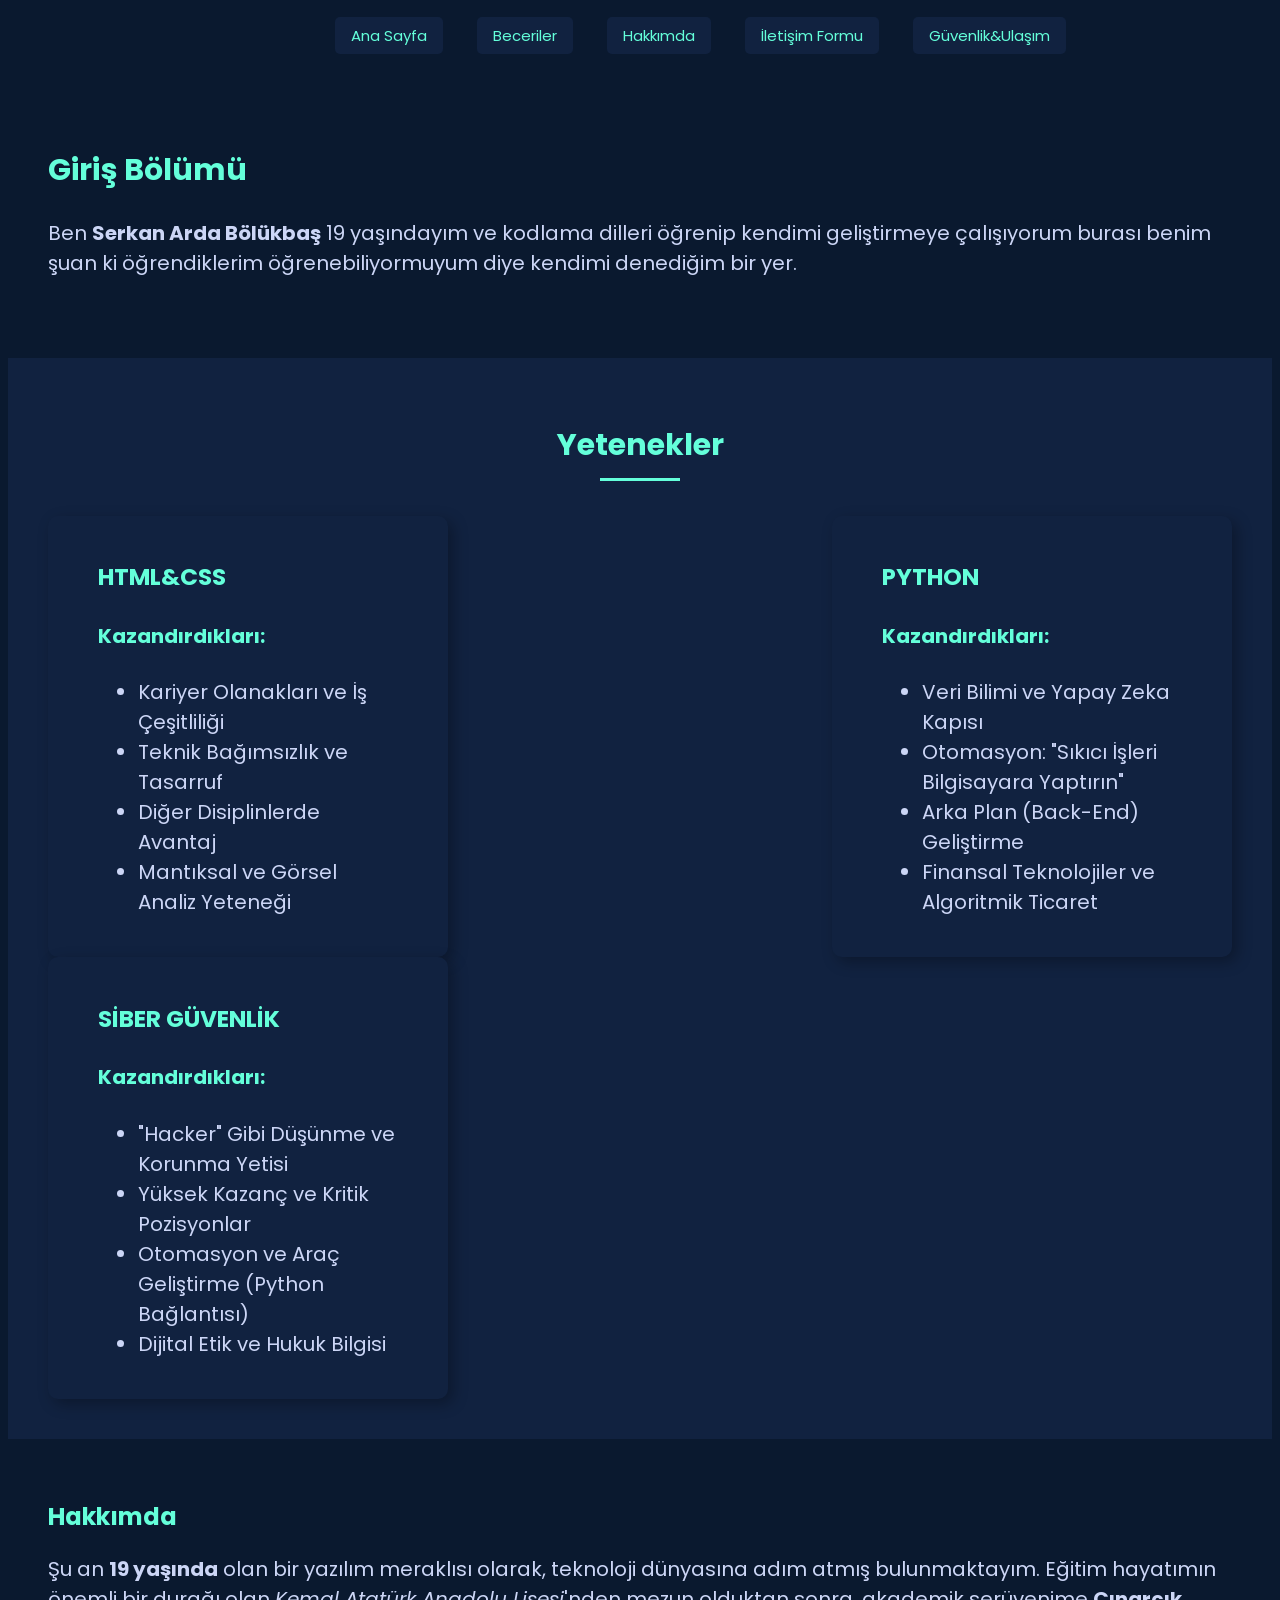
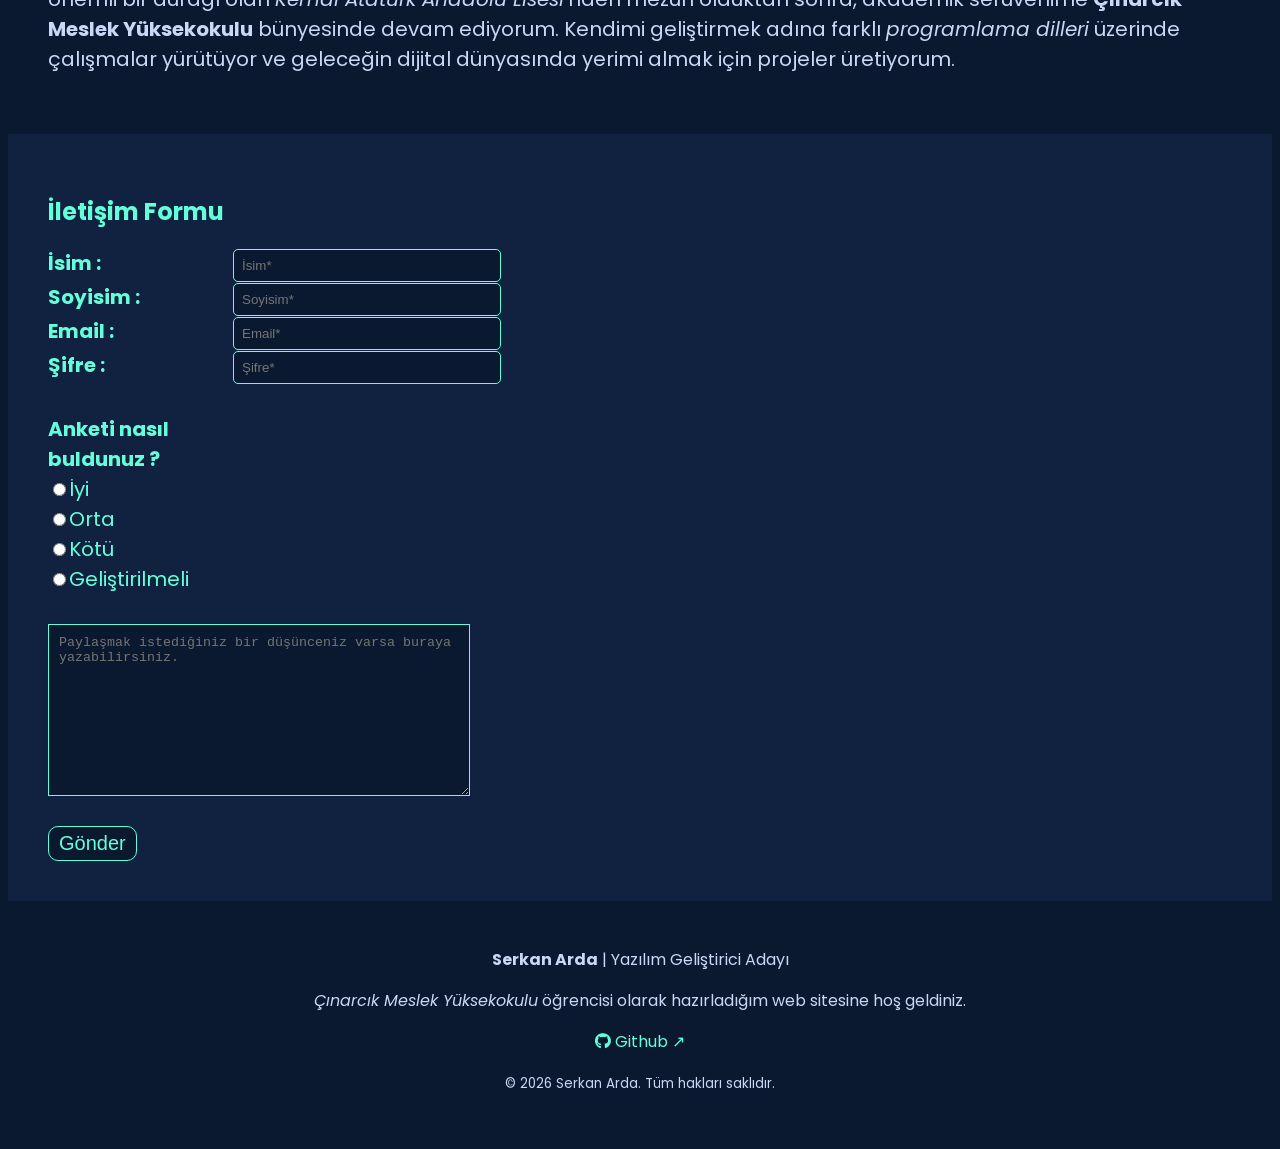
<file: index.html>
<!DOCTYPE html>
<html>
    <head>
        <meta name="viewport" content="width=device-width, initial-scale=1.0">
        <title>Kişisel_Portfolyo</title>
        <link rel="stylesheet" href="Kişisel_port.css">
        <link href="https://fonts.googleapis.com/css2?family=Poppins:wght@400;600;700&display=swap" rel="stylesheet">
        <link rel="stylesheet" href="https://cdnjs.cloudflare.com/ajax/libs/font-awesome/6.5.0/css/all.min.css">
    </head>
    <body>
        <div id="navbar">
            <a href="#giris_bolumu">Ana Sayfa</a>
            <a href="#yetenekler">Beceriler</a>
            <a href="#hakkimda">Hakkımda</a>
            <a href="#iletisim_formu">İletişim Formu</a>
            <a href="#footer">Güvenlik&Ulaşım</a>
        </div>
        <div id="giris_bolumu">
            <h2>Giriş Bölümü</h2>
            <p>Ben <b>Serkan Arda Bölükbaş</b> 19 yaşındayım ve kodlama dilleri öğrenip kendimi geliştirmeye çalışıyorum burası benim şuan ki öğrendiklerim öğrenebiliyormuyum diye kendimi denediğim bir yer.</p>
        </div>
        
        <div id="yetenekler"><br>
            <h2>Yetenekler</h2><br>
            <div class="yetenek_kartlari">
                <h3>HTML&CSS</h3>
                <h4>Kazandırdıkları:</h4>
                <ul>
                    <li>Kariyer Olanakları ve İş Çeşitliliği</li>
                    <li>Teknik Bağımsızlık ve Tasarruf</li>
                    <li>Diğer Disiplinlerde Avantaj</li>
                    <li>Mantıksal ve Görsel Analiz Yeteneği</li>
                </ul>
            </div>
            <div class="yetenek_kartlari">
                <h3>PYTHON</h3>
                <h4>Kazandırdıkları:</h4>
                <ul>
                    <li>Veri Bilimi ve Yapay Zeka Kapısı</li>
                    <li>Otomasyon: "Sıkıcı İşleri Bilgisayara Yaptırın"</li>
                    <li>Arka Plan (Back-End) Geliştirme</li>
                    <li>Finansal Teknolojiler ve Algoritmik Ticaret</li>
                </ul>
            </div>
            <div class="yetenek_kartlari">
                <h3>SİBER GÜVENLİK</h3>
                <h4>Kazandırdıkları:</h4>
                <ul>
                    <li>"Hacker" Gibi Düşünme ve Korunma Yetisi</li>
                    <li>Yüksek Kazanç ve Kritik Pozisyonlar</li>
                    <li>Otomasyon ve Araç Geliştirme (Python Bağlantısı)</li>
                    <li>Dijital Etik ve Hukuk Bilgisi</li>
                </ul>
            </div>
        </div>
        <div id="hakkimda">
            <h2>Hakkımda</h2>
            <p>
            Şu an <strong>19 yaşında</strong> olan bir yazılım meraklısı olarak, teknoloji dünyasına adım atmış bulunmaktayım. 
            Eğitim hayatımın önemli bir durağı olan <em>Kemal Atatürk Anadolu Lisesi</em>'nden mezun olduktan sonra, 
            akademik serüvenime <strong>Çınarcık Meslek Yüksekokulu</strong> bünyesinde devam ediyorum. 
            Kendimi geliştirmek adına farklı <em>programlama dilleri</em> üzerinde çalışmalar yürütüyor ve 
            geleceğin dijital dünyasında yerimi almak için projeler üretiyorum.
            </p>
        </div>
        <div id="iletisim_formu">
            <h2>İletişim Formu</h2>
            <form>
                <div id="inputlar">
                    <label>İsim :</label>
                    <input type="text" id="isim" placeholder="İsim*"><br>
                    <label>Soyisim :</label>
                    <input type="text" id="soyisim" placeholder="Soyisim*"><br>
                    <label>Email :</label>
                    <input type="email" id="email" placeholder="Email*"><br>
                    <label>Şifre :</label>
                    <input type="password" id="sifre" placeholder="Şifre*"><br>
                </div>
                
                <label>Anketi nasıl buldunuz ?</label><br>
                <input type="radio" name="anket">İyi<br>
                <input type="radio" name="anket">Orta<br>
                <input type="radio" name="anket">Kötü<br>
                <input type="radio" name="anket">Geliştirilmeli<br>
                
                <div id="metin_kutusu">
                    <textarea placeholder="Paylaşmak istediğiniz bir düşünceniz varsa buraya yazabilirsiniz."></textarea>
                </div>
                
                <button>Gönder</button>
            </form>
        </div>
        <div id="footer">
            <footer>
                <p><strong>Serkan Arda</strong> | Yazılım Geliştirici Adayı</p>
                <p><em>Çınarcık Meslek Yüksekokulu</em> öğrencisi olarak hazırladığım web sitesine hoş geldiniz.</p>
                <a href="https://github.com/SrknArda1"><i class="fa-brands fa-github"></i> Github ↗</a>
                <p><small>&copy; 2026 Serkan Arda. Tüm hakları saklıdır.</small></p>
            </footer>
        </div>
    </body>
</html>
</file>
<file: Kişisel_port.css>
:root {
    --main-color: #64ffda;
    --bg-color:  #0a192f;
    --card-color: #112240;
    --text-color: #ccd6f6;
}
#navbar {
    background-color: var(--bg-color);
    padding: 15px 60px;
    text-align: center;
    position: sticky;
    top: 0;
    left: 0;
    right: 0;
    width: 100%;
    z-index: 999;
}
#navbar a {
    color: var(--main-color);
    margin: 0px 15px;
    text-decoration: none;
    font-size: 15px;
    padding: 8px 16px;
    border-radius: 5px;
    background-color: var(--card-color);
    transition: all 0.3s ease;
}
#navbar a:hover {
    color: var(--bg-color);
    text-decoration: underline;
    background-color: var(--main-color);
}
body {
    background-color: var(--bg-color);
    font-family: 'Poppins', sans-serif;
}
#giris_bolumu h2 {
    color: var(--main-color);
}
#giris_bolumu {
    color: var(--text-color);
    font-size: 20px;
    padding: 60px 40px;
    background-color: var(--bg-color);
    
}
.yetenek_baslık {
    color: var(--main-color);
}
#yetenekler {
    color: var(--main-color);
    display: flex;
    justify-content: space-between;
    flex-wrap: wrap;
    font-size: 20px;
    padding: 40px 40px;
    background-color: var(--card-color);
}
#yetenekler h2 {
    color: var(--main-color);
    width: 100%;
    text-align: center;
}
#yetenekler h3{
    color: var(--main-color);
}
#yetenekler h4 {
    color: var(--main-color);
}
#yetenekler li {
    color: var(--text-color);
    text-decoration: none;
}
#hakkimda h2{
    color: var(--main-color);
}
#hakkimda p {
    color: var(--text-color);
    font-size: 20px;
}
#hakkimda {
    padding: 40px 40px;
    background-color: var(--bg-color);
}
#iletisim_formu h2 {
    color: var(--main-color);
}
#iletisim_formu label {
    color: var(--main-color);
    display: inline-block;
    width: 180px;
    font-weight: bold;
    font-size: 20px;
    
}
#iletisim_formu {
    padding: 40px 40px;
    background-color: var(--card-color);
}
form {
    color: var(--main-color);
    text-decoration: none;
    font-size: 20px;
}
#inputlar {
    margin-bottom: 30px;
}
button {
    border-radius: 10px;
    color: var(--main-color);
    background-color: var(--bg-color);
    padding: 5px 10px;
    font-size: 20px;
    margin-top: 30px;
    border: 1px solid var(--main-color);;
    cursor: pointer;
    transition: all 0.3s ease
}
button:hover {
    color: var(--text-color);
    text-decoration: underline;
}
footer p{
    color: var(--text-color);
}
footer a{
    color: var(--main-color);
    text-decoration: none;
}
footer a:hover{
    text-decoration: underline;
}
.yetenek_kartlari {
    background-color: var(--card-color);
    padding: 20px 50px;
    border-radius: 10px;
    box-shadow: 5px 5px 15px rgba(0, 0, 0, 0.3);
    width: 300px;
    transition: all 0.3s ease;
}
.yetenek_kartlari:hover {
    transform: translateY(-5px);
    transition: 0.3s;
}
#footer {
    padding: 30px 40px;
    background-color: var(--bg-color);
    text-align: center;
    display: flex;
    flex-direction: column;
    align-items: center;
    gap: 15px;
}
.sosyal-linkler {
    display: flex;
    gap: 25px;
}

.sosyal-linkler a {
    color: var(--main-color);
    text-decoration: none;
    font-size: 18px;
}

.sosyal-linkler a:hover {
    color: var(--text-color);
}
textarea {
    padding: 40px 140px;
    background-color: var(--bg-color);
    margin-top: 30px;
    text-align: left;
    vertical-align: top;
    width: 400px;
    height: 150px;
    padding: 10px;
    resize: vertical;
    color: var(--text-color);
    border: 1px solid var(--main-color);
}
input[type="text"],
input[type="email"],
input[type="password"] {
    background-color: var(--bg-color);
    border: 1px solid var(--main-color);
    border-radius: 5px;
    color: var(--text-color);
    padding: 8px;
    width: 250px;
}
@media (max-width: 768px) {
    #navbar {
        padding: 10px;
    }
    #navbar a {
        font-size: 12px;
        margin: 0 5px;
        padding: 5px 8px;
    }
    #yetenekler {
        flex-direction: column;
        align-items: center;
    }
    .yetenek_kartlari {
        width: 90%;
    }
    #giris_bolumu, #hakkimda, #iletisim_formu, #yetenekler {
        padding: 20px 15px;
    }
    #iletisim_formu label {
        width: 100%;
    }
    input[type="text"],
    input[type="email"],
    input[type="password"],
    textarea {
        width: 100%;
    }
}
#yetenekler h2::after {
    content: "";
    display: block;
    width: 80px;
    height: 3px;
    background-color: var(--main-color);
    margin: 10px auto;
}
</file>
